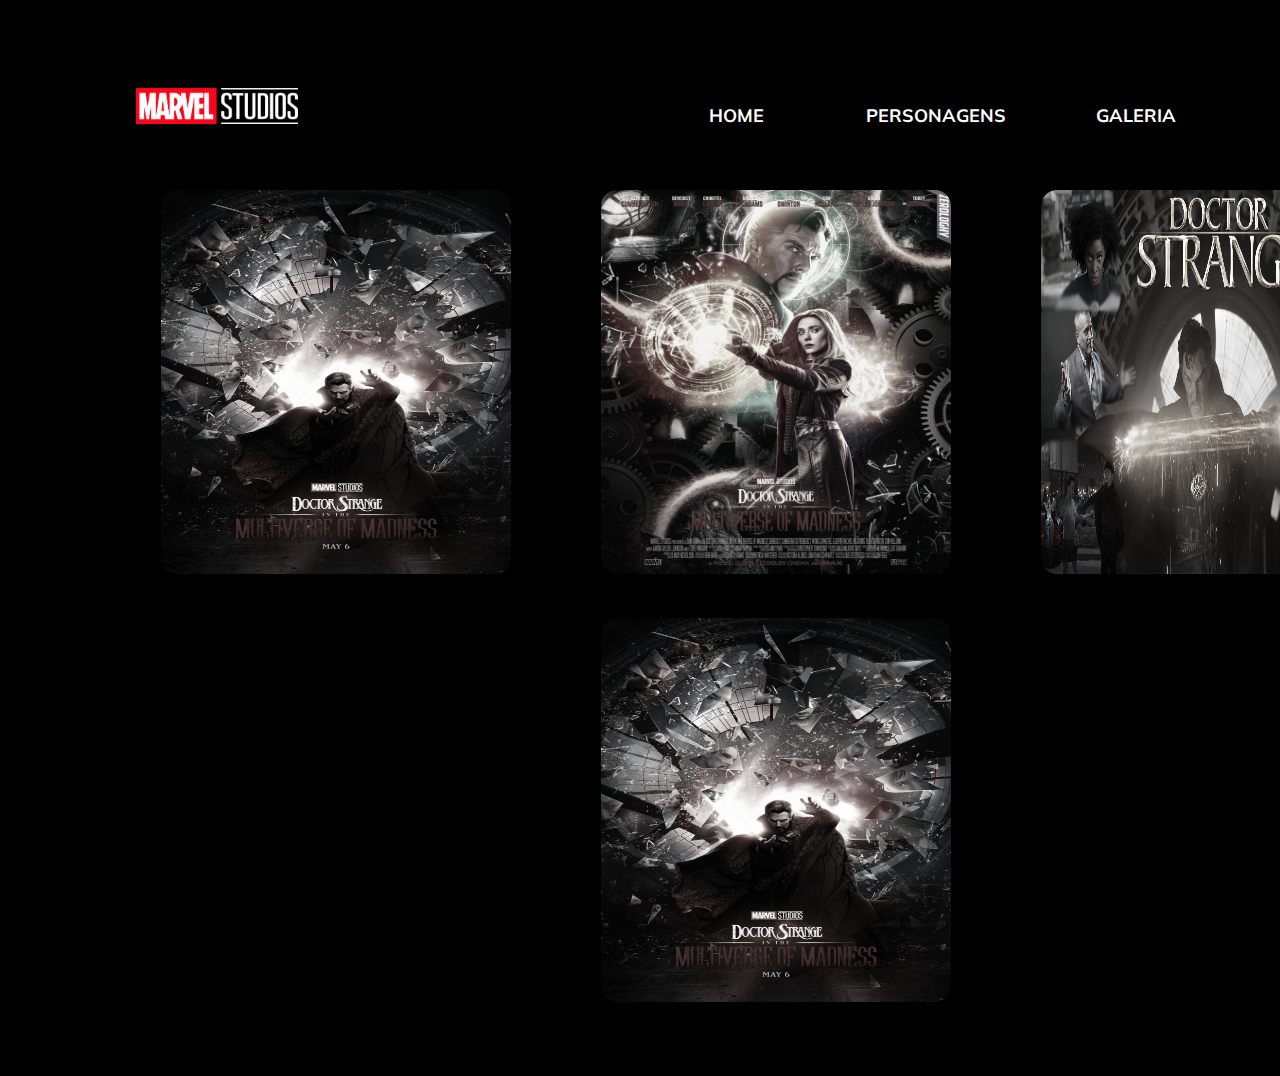
<file: assets/pages/galery.html>
<!DOCTYPE html>
<html lang="pt-br">
<head>
    <meta charset="UTF-8">
    <meta name="viewport" content="width=device-width, initial-scale=1.0">
    
    <link rel="stylesheet" href="../../assets/style/reset.css">
    <link rel="stylesheet" href="../style/style.css">
    <link rel="stylesheet" href="../../assets/style/styleCaracther.css">
    <link rel="stylesheet" href="../style/styleGalery.css">
    <link rel="stylesheet" href="">

    <title>Personagens</title>
</head>
<body>
    <header>
        <a href="https://www.marvel.com/" target="_blank"><img class="logo-marvel" src="../imgs/logo.png" alt=""></a>
        <nav>
            <ul class="navbar">
                <li><a href="../../index.html">HOME</a></li>
                <li><a href="./character.html">PERSONAGENS</a></li>
                <li><a href="./galery.html">GALERIA</a></li>
                <li><a href="">VIDEOS</a></li>
            </ul>
        </nav>
    </header>
    <main>
        <div class="image">
            <img src="../imgs/image1.jpg" alt="">
        </div>
        
        <div class="image">
            <img src="../imgs/image2.jpg" alt="">
        </div>
        
        <div class="image">
            <img src="../imgs/image3.jpg" alt="">
        </div>
        
        <div class="image">
            <img src="../imgs/image1.jpg" alt="">
        </div>
        
    </main>
    <script src="../js/main.js"></script>
</body>
</html>
</file>
<file: assets/style/style.css>
@import url('https://fonts.googleapis.com/css2?family=Roboto:ital,wght@0,100;0,300;0,400;0,500;0,700;0,900;1,100;1,300;1,400;1,500;1,700;1,900&display=swap');
@import url('https://fonts.googleapis.com/css2?family=Mulish:ital,wght@0,200;0,300;0,400;0,500;0,600;1,200;1,300;1,400;1,500;1,600&display=swap');
@keyframes fade-out{
    0%{
        
        opacity: 1;
        margin-left:0px
    }

    100%{
        opacity: 0;
        margin-left: -400px;
        
    }
}
@keyframes fade-in{
    0%{
        opacity: 0;
        
        margin-top: 400px
    }

    100%{
        opacity: 1;
        margin-top: 0px;
    }
}

*::-webkit-scrollbar {
    width: 16px;
}

*::-webkit-scrollbar-track {
    border-radius: 8px;
}

*::-webkit-scrollbar-thumb {
    height: 56px;
    border-radius: 8px;
    border: 4px solid transparent;
    background-clip: content-box;
    background-color: #888;
}

*::-webkit-scrollbar-thumb:hover {
    background-color: #555;
}
.fade-out{
    animation: fade-out .5s ;
    opacity: 0;
}

a{
    text-decoration: none;
    color: var(--white);
}

:root{
    --white: #fff;
    --main-red: #FF031A;
}
iframe{
    width: 80vw;
    height: 70vh;
    position: relative;
    left: -300px;
}

body{
    padding: 128px;
    padding-bottom: 0px;
    padding-top: 80px;
    overflow-x: hidden;
    display: flex;
    flex-direction: column;
    width: 100vw;
    height: 100vh;
    background:linear-gradient(90deg, #000000 0%, rgba(0, 0, 0, 0.85) 40.62%, rgba(0, 0, 0, 0) 62.5%),
               url(../imgs/background.jpg);
    background-size: cover;
    background-position: right;
    background-blend-mode: darken;
    color:#fff;

}

header{
    display: flex;
    justify-content: space-between;
    width: 100%;
    flex-grow: 1;
}
.logo-marvel{
    height: 36px;
}
.navbar{
    list-style: none;
    position: relative;
    display: flex;
    gap: 40px;
}
.navbar li{
    border-radius: 10px;
    transition: .3s all ease-in-out;
    text-align: center;
    width: 160px;
    height: 30px;
}

.navbar li a{
    font-family: "Mulish";
    font-weight: 700;
    line-height: 23px;
    font-size: 18px;
    text-shadow: 0px 4px 4px #000F;
}
.navbar li:hover{
    
    background-color: var(--main-red);
}

/*main*/
main{
    width: 100vw;
    flex-grow: 4;
}
main iframe{
    border-radius: 10px;
    margin-left: 20%;
}
.content{
    font-family: 'Mulish';
    width: 600px;
    position: absolute;
    margin-top: 30px;
    display: flex;
    flex-direction: column;

}
.content h1{

    font-style: normal;
    font-weight: 200;
    font-size: 36px;
    line-height: 45px;
}
.content h1 span{
    position: relative;
    top: -35px;
    font-style: normal;
    font-weight: 500;
    font-size: 128px;
    line-height: 161px;
}
.content h2{
    position: relative;
    top: -65px;    
    font-style: italic;
    font-weight: 300;
    font-size: 47px;
    line-height: 59px;
    color: var(--main-red);
    width: 600px;
}
.content .text{
    position: relative;
    margin-top: -56px;
    font-style: normal;
    font-weight: 300;
    font-size: 18px;
    line-height: 23px;
}
.button{
    transition: .3s ease;
    margin-top: 20px;
    display: flex;
    cursor: pointer;
    align-items: center;
    justify-content: center;
    border-radius: 10px;
    width: 300px;
    height: 80px;
    background-color: var(--main-red);
}
.button span{
    font-family: "Mulish";
    font-style: italic;
    font-weight: 400;
    font-size: 24px;
    line-height: 30px;
    cursor: pointer;
}
.button span i{
    padding-left: 10px;
}
.button:hover{
    background-color: #9f0013;
}


.social-media{
    display: flex;
    flex-direction: column;
    align-items: center;
    gap: 20px;
    position: absolute;
    bottom: 90px;
    right: 128px;
    width: 60px;
    height: 300px;
}
.icons{
    display: flex;
    align-items: center;
    justify-content: center;
    cursor: pointer;
    width: 48px;
    height: 48px;
    border-radius: 100%;
    border: 2px solid var(--white);
    transition: .2s all ease-in-out;
}

.icons:hover{
    background-color: var(--main-red);
    border-color: var(--main-red);
}
i{
    font-size: 24px;
}
/*footer*/
footer{
    display: flex;
    align-items: flex-end;
    justify-content: center;
    text-align: center;
    flex-grow: 0.5;
}
footer span{
    font-family: 'Roboto';
    font-style: normal;
    font-weight: 300;
    font-size: 18px;
    line-height: 21px;
    
}
@media(max-width: 768px){
    html,body{
        width: 100vw;
        height: 100vh;
        overflow-x: hidden;
    }
    body{
        background-color: rgba(0, 0, 0, 0.647);
        background-image: url(../imgs/backgroud.png);
        background-position-x: 90%;
        background-blend-mode: darken;
        background-repeat: no-repeat;
        background-position-x: 100%;
        padding: 30px;
    }
    .navbar{
        animation: fade-in 1s  ease;
        display: none;
        position: absolute;
        flex-direction: column;
        background-color: #000;
        left: 0;
        top: 0;
        align-items: center;
        justify-content: center;
        z-index: 88;
        width: 100%;
        height: 100%;
        
    }
    .navbar li a{
        font-weight: 300;
        font-size: 1.5rem;
    }

    .logo-marvel{
        height: 40px;
    }
  
    .menu-burguer-container{
        margin-left: 100px;
        z-index: 99;
        display: flex;
        align-items: center;
        height: 40px;
        width: 40px;
        
    }
    .menu-burguer, .menu-burguer::before, .menu-burguer::after{
        content: "";
        display: block;
        position: absolute;
        height: 4px;
        width: 40px;
        background: #fff;
        transition: .3s all ease-in-out;
    }
    .menu-burguer::before{
        transform: translateY(-12px);
    }
    .menu-burguer::after{
        transform: translateY(12px);
    }
    
    .close .menu-burguer::before{
        transform: rotate(45deg);
    }
    .close .menu-burguer::after{
        transform: rotate(-45deg);
    }
    .close .menu-burguer{
        background-color: transparent;
    }

    .content{
        width: 90vw;
        align-items: center;
    }
    .content .title{
        font-weight: lighter;
        margin-top: 120px;
        font-size: 2.5rem;
    }
    .content h1 span{
        position: relative;
        top: -55px;
        font-size: 4rem;
    }
    .content h2{
        width: calc(100vw - 30px );
        text-align: center;
        font-size: 1.7rem;
    }
    .content .text{
        display: none;
    }
    .social-media{
        display: none
    }
    .button{
        margin: 0px;
        width: 300px;
    }
    .main{
        overflow: hidden;
    }
    iframe{
        width: 100vw;
        height: 70vh;
        position: relative;
        left: -110px;
    }

    
}
</file>
<file: assets/style/styleCaracther.css>
body{
    background-color: #000;
    padding-bottom: 80px;
    padding-right: 128px;
}
main{
    display: flex;
    flex-wrap: wrap;
    gap: 40px;
    width: auto;
    flex-grow: 100;
    margin-top: 40px;
}
.card{
    display: flex;
    flex-direction: column;
    align-items: center;    
    flex: 4;
    background-repeat: no-repeat;
    background-size: cover;
}
.name{
    display: flex;
    position: relative;
    top: 20px;
    align-items: left;
    flex-direction: column;
    font-family: "Mulish";
    font-weight: lighter;
    font-size: 2rem;
}
.name span{
    position: relative;
    top: -15px;
    font-weight: bold;
    white-space: wrap;
    font-size: 2.65rem;
}
.content-image{
    width: 300px;
    height: 556px;
    border-radius: 16px;
    background-repeat: no-repeat;
    background-size: cover;    
}
.text{
    background-color: #000000b0;
    padding: 30px;
    font-size: 1.3rem;
    margin-top: 100px;
    border-radius: 16px;
    height: 100%;
    font-family: "Mulish";
    font-weight: lighter;
    text-align: left;
}
.btn-content{
    position: relative;
    top: -45px;
    width: 250px;
    height: 90px;
    font-size: 2rem;
    font-family: "Mulish";
    font-weight: lighter;
    border-radius: 0px;
    border-top-right-radius: 16px;
    border-bottom-left-radius: 16px;
}

#wanda-image{
    background-image: url(../imgs/wanda.jpg);
    backdrop-filter: grayscale(10%);
    background-position-x: 70%;
}
#strange-image{
    background-position-x: 60%;
    background-image: url(../imgs/strange.jpg);
}
#america-image{
    background-position: center;
    background-image: url(../imgs/america.jpg);
}
#wong-image{
    background-image: url(../imgs/wong.jpg);
}
@media(max-width: 768px){
    body{
        padding-right: 0px;
    }
}
</file>
<file: assets/style/styleGalery.css>
main{
    align-items: center;
    justify-content: space-around;
}
.image img{
    border-radius: 16px;
    width: 350px;
    height: 384px;
    image-rendering: optimizeQuality;
    transition: .3s all;
    filter: grayscale(90%);
}
.image img:hover{
    filter: grayscale(0%);
}
</file>
